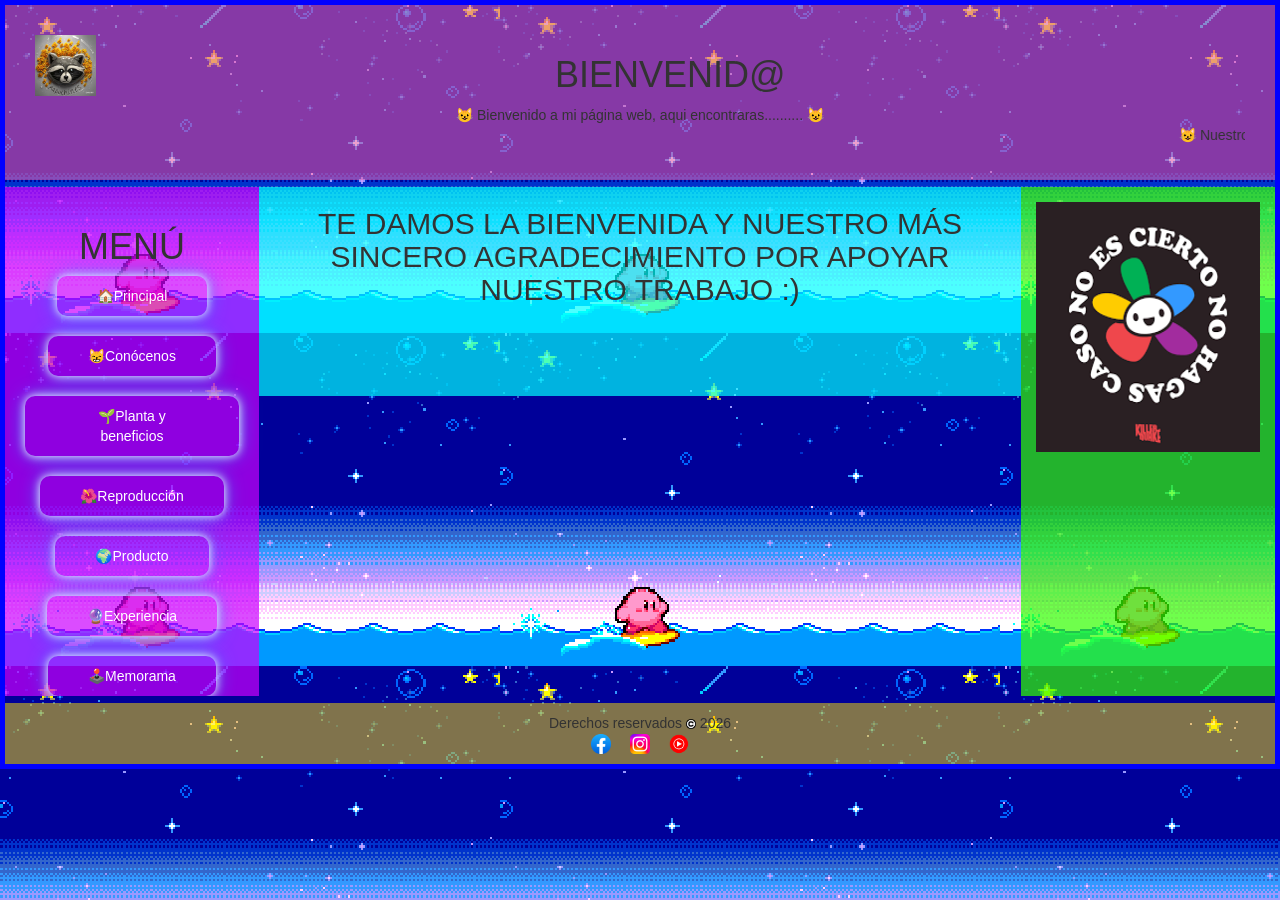
<file: index.html>
<!DOCTYPE html>

<html lang="en"> 
<head>
<meta charset="UTF-8">
<title>MAPUCHINES</title> 
<link rel="stylesheet" href="estilos.css" type="text/css"/> 


  <link rel="stylesheet" href="https://maxcdn.bootstrapcdn.com/bootstrap/3.4.1/css/bootstrap.min.css">
  <script src="https://ajax.googleapis.com/ajax/libs/jquery/3.7.1/jquery.min.js"></script>
  <script src="https://maxcdn.bootstrapcdn.com/bootstrap/3.4.1/js/bootstrap.min.js"></script>
  <link href="https://fonts.googleapis.com/css2?family=Poppins:wght@600&display=swap" rel="stylesheet">
</head> 

	<body>
			<div id ="contenedor"> 
			<div id="cabecera">	
			<img src="img/logomapuchines.jpg" id="imglogo">
			<h1>BIENVENID@</h1>
<div class="mensaje">
   😺 Bienvenido a mi página web, aqui encontraras.......... 😺
</div>		

<marquee>  😺 Nuestro proyecto transversal a través de distintas etapas. 😺</marquee>

</div>
<div id="alinear">
			<div id="scrolll">
			  <div class="izquierdo">
			  <br>
			  <h1>MENÚ</h1> <!--https://emojiterra.com/es/mapas-es/   ENLACE PARA EMOJIS-->
			  			  <a href="index.html"> 🏠Principal</a>
						<br><br>
						  <a href="conocenos.html"> 😸Conócenos</a>
						<br><br>
						  <a href="beneficios.html"> 🌱Planta y beneficios</a>
						  <br><br>
			  			  <a href="reproduccion.html"> 🌺Reproducción</a>
						<br><br>
						  <a href="producto.html"> 🌍Producto</a>
						<br><br>
						  <a href="experiencias.html"> 🔮Experiencia</a>
						  <br><br>
						  <a href="memoramaJuego.html"> 🕹️Memorama</a>
				  </div>
				  

  <div class="cuerpo">
 


<h2>TE DAMOS LA BIENVENIDA Y NUESTRO MÁS SINCERO AGRADECIMIENTO POR APOYAR NUESTRO TRABAJO :)</h2>


  


<BR><BR><BR><BR>




  </div>


  <div class="derecho">
  
	   <img src="img/drogas.png" alt="IMAGEN 1" class="img" >

  </div>


</div>
</div>


<!--INICIO DE PIE DE PÁGINA-->

<div class="pie">
Derechos reservados <img src="img/Copyright.png" class="copyright"> 2026 
<br>
<a href="https://www.facebook.com/?locale=es_LA"><img src="img/facebook.png" class="redes"></a>&nbsp;&nbsp;&nbsp;&nbsp;
<a href="https://www.instagram.com/"><img src="img/insta.png" class="redes"></a>&nbsp;&nbsp;&nbsp;&nbsp;
<a href="https://www.youtube.com/"><img src="img/youtube.png" class="redes"></a>
</div>
<!--FIN DE PIE DE PÁGINA-->
</div>


</body>
</html>
</file>
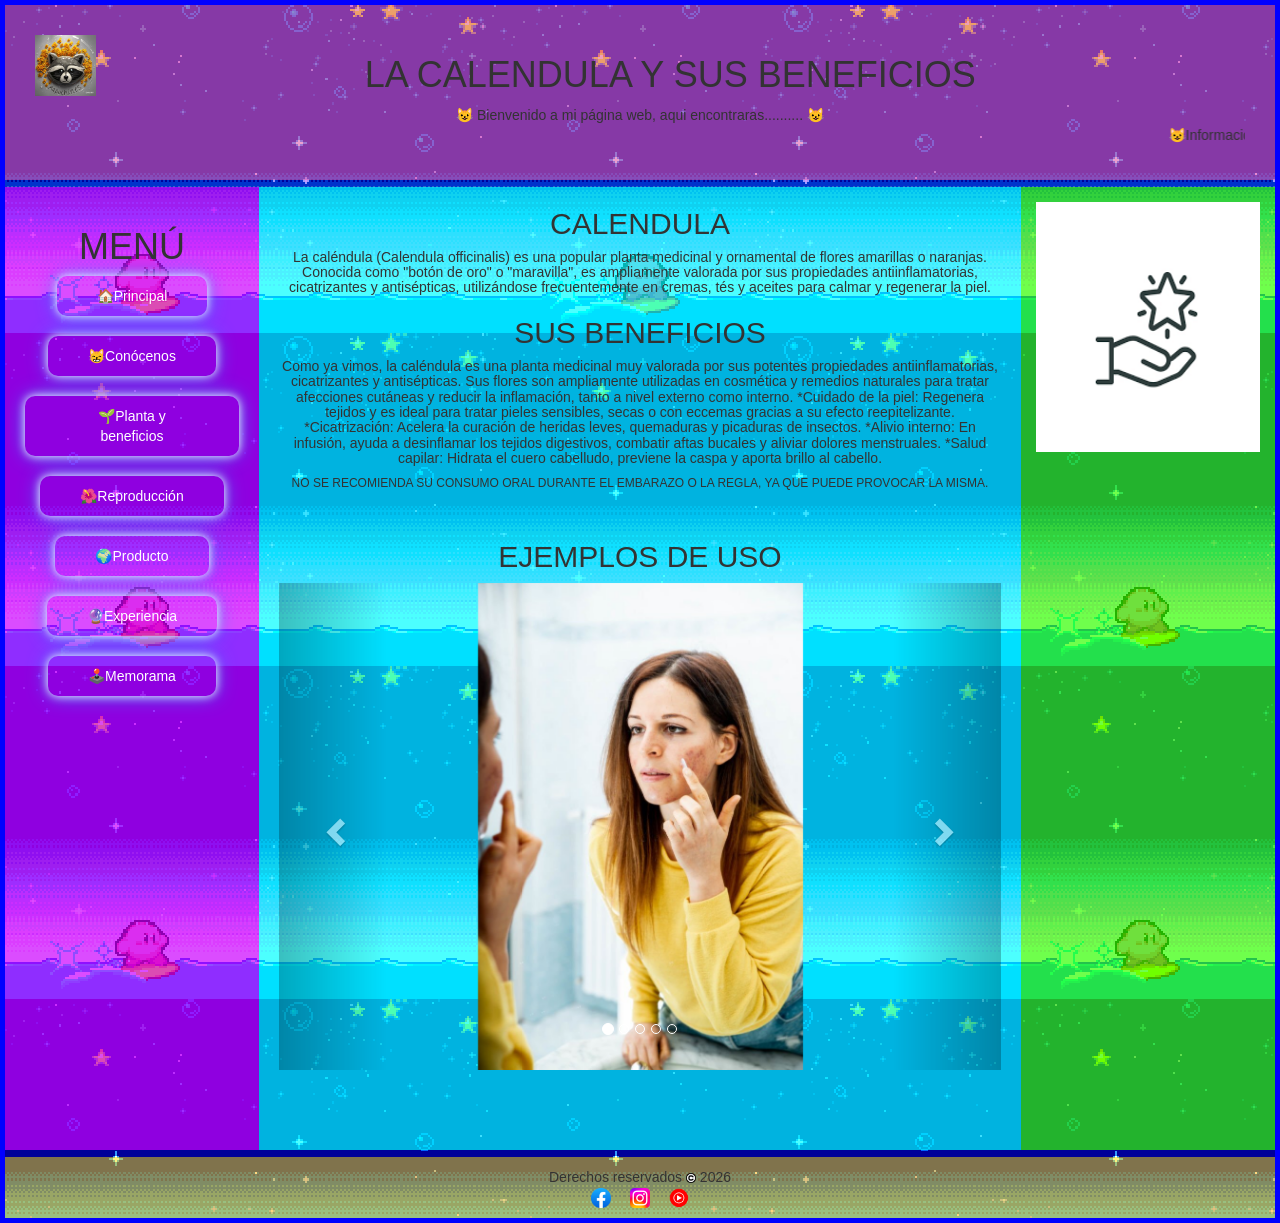
<file: beneficios.html>
<!DOCTYPE html>

<html lang="en"> 
<head>
<meta charset="UTF-8">
<title>LINARES HERNANDEZ DORIAN GIBRAN</title> 
<link rel="stylesheet" href="estilos.css" type="text/css"/> 


  <link rel="stylesheet" href="https://maxcdn.bootstrapcdn.com/bootstrap/3.4.1/css/bootstrap.min.css">
  <script src="https://ajax.googleapis.com/ajax/libs/jquery/3.7.1/jquery.min.js"></script>
  <script src="https://maxcdn.bootstrapcdn.com/bootstrap/3.4.1/js/bootstrap.min.js"></script>
  <link href="https://fonts.googleapis.com/css2?family=Poppins:wght@600&display=swap" rel="stylesheet">
</head> 

	<body>
			<div id ="contenedor"> 
			<div id="cabecera">	
			<img src="img/logomapuchines.jpg" id="imglogo">
			<h1>LA CALENDULA Y SUS BENEFICIOS </h1>
<div class="mensaje">
   😺 Bienvenido a mi página web, aqui encontraras.......... 😺
</div>		

<marquee>  😺Información sobre la caléndula y sus beneficios😺</marquee>

</div>
<div id="alinear">
			<div id="scrolll">
			  <div class="izquierdo">
			  <br>
			  <h1>MENÚ</h1> <!--https://emojiterra.com/es/mapas-es/   ENLACE PARA EMOJIS-->
			  			  <a href="index.html"> 🏠Principal</a>
						<br><br>
						  <a href="conocenos.html"> 😸Conócenos</a>
						<br><br>
						  <a href="beneficios.html"> 🌱Planta y beneficios</a>
						  <br><br>
			  			  <a href="reproduccion.html"> 🌺Reproducción</a>
						<br><br>
						  <a href="producto.html"> 🌍Producto</a>
						<br><br>
						  <a href="experiencias.html"> 🔮Experiencia</a>
						  <br><br>
						  <a href="memoramajuego.html"> 🕹️Memorama</a>
				  </div>
				  

  <div class="cuerpo">
 


<h2>CALENDULA</h2>
<h5>La caléndula (Calendula officinalis) es una popular planta medicinal y ornamental de flores amarillas o naranjas. Conocida como "botón de oro" o "maravilla", es ampliamente valorada por sus propiedades antiinflamatorias, cicatrizantes y antisépticas, utilizándose frecuentemente en cremas, tés y aceites para calmar y regenerar la piel.</h5>
<h2>SUS BENEFICIOS</h2>
<h5>Como ya vimos, la caléndula es una planta medicinal muy valorada por sus potentes propiedades antiinflamatorias, cicatrizantes y antisépticas. Sus flores son ampliamente utilizadas en cosmética y remedios naturales para tratar afecciones cutáneas y reducir la inflamación, tanto a nivel externo como interno. 
*Cuidado de la piel: Regenera tejidos y es ideal para tratar pieles sensibles, secas o con eccemas gracias a su efecto reepitelizante.
*Cicatrización: Acelera la curación de heridas leves, quemaduras y picaduras de insectos.
*Alivio interno: En infusión, ayuda a desinflamar los tejidos digestivos, combatir aftas bucales y aliviar dolores menstruales.
*Salud capilar: Hidrata el cuero cabelludo, previene la caspa y aporta brillo al cabello.</h5>
<h6>NO SE RECOMIENDA SU CONSUMO ORAL DURANTE EL EMBARAZO O LA REGLA, YA QUE PUEDE PROVOCAR LA MISMA.</h6>

  

<!-- INICIO DE CARRUSEL-->
 <br>
   <h2>EJEMPLOS DE USO</h2>
  <div id="myCarousel" class="carousel slide" data-ride="carousel">
    <!-- Indicators -->
    <ol class="carousel-indicators">
      <li data-target="#myCarousel" data-slide-to="0" class="active"></li>
      <li data-target="#myCarousel" data-slide-to="1"></li>
      <li data-target="#myCarousel" data-slide-to="2"></li>
	  <li data-target="#myCarousel" data-slide-to="3"></li>
      <li data-target="#myCarousel" data-slide-to="4"></li>
    </ol>

    <!-- Wrapper for slides -->
    <div class="carousel-inner">
      <div class="item active">
        <img src="img/calendula piel.jpg" alt="IMAGEN 1" class="img" >
      </div>

      <div class="item">
        <img src="img/cicatriz.jpg" alt="IMAGEN 2" class="img">
      </div>
    
      <div class="item">
        <img src="img/te calendula.jpg" alt="IMAGEN 3" class="img" >
      </div>
	  
	    <div class="item">
        <img src="img/cabello.jpg" alt="IMAGEN 4" class="img" >
      </div>
	  
	    <div class="item">
        <img src="img/embarazo.jpg" alt="IMAGEN 5" class="img">
      </div>
    </div>

    <!-- controles izquierdo y derecho -->
    <a class="left carousel-control" href="#myCarousel" data-slide="prev">
      <span class="glyphicon glyphicon-chevron-left"></span>
      <span class="sr-only">Previous</span>
    </a>
    <a class="right carousel-control" href="#myCarousel" data-slide="next">
      <span class="glyphicon glyphicon-chevron-right"></span>
      <span class="sr-only">Next</span>
    </a>
  </div>
<!--FIN DE CARRUSEL-->

<BR><BR><BR><BR>




  </div>


  <div class="derecho">
  
	   <img src="img/beneficio.png" alt="IMAGEN 1" class="img" >

  </div>


</div>
</div>


<!--INICIO DE PIE DE PÁGINA-->

<div class="pie">
Derechos reservados <img src="img/Copyright.png" class="copyright"> 2026 
<br>
<a href="https://www.facebook.com/?locale=es_LA"><img src="img/facebook.png" class="redes"></a>&nbsp;&nbsp;&nbsp;&nbsp;
<a href="https://www.instagram.com/"><img src="img/insta.png" class="redes"></a>&nbsp;&nbsp;&nbsp;&nbsp;
<a href="https://www.youtube.com/"><img src="img/youtube.png" class="redes"></a>
</div>
<!--FIN DE PIE DE PÁGINA-->
</div>


</body>
</html>
</file>
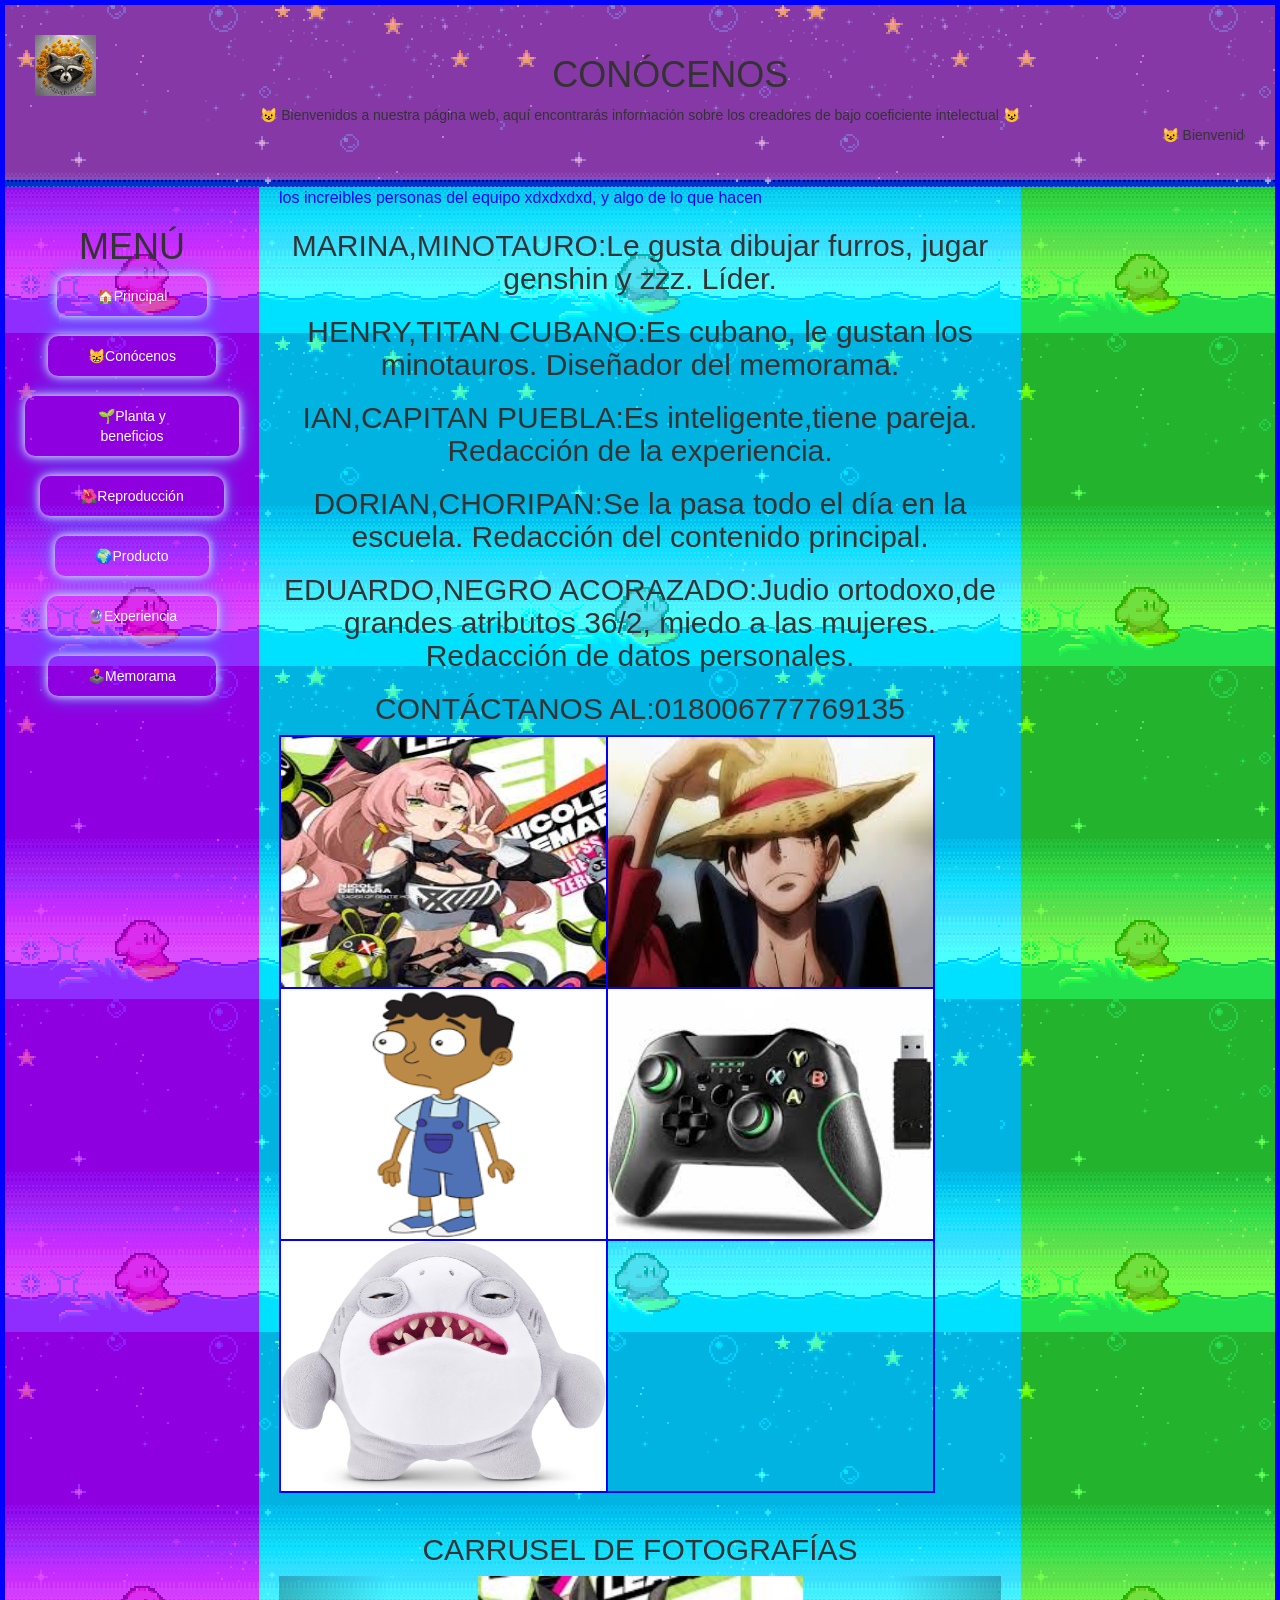
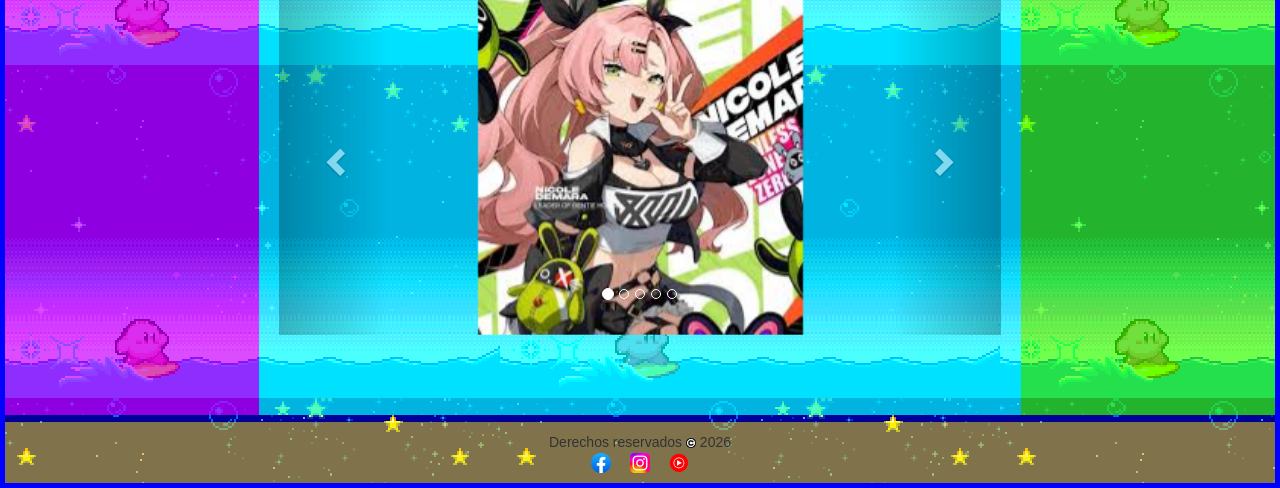
<file: conocenos.html>
<!DOCTYPE html>

<html lang="en"> 
<head>
<meta charset="UTF-8">
<title>JESUS EDUARDO PEREZ RAMIREZ</title> 
<link rel="stylesheet" href="estilos.css" type="text/css"/> 


  <link rel="stylesheet" href="https://maxcdn.bootstrapcdn.com/bootstrap/3.4.1/css/bootstrap.min.css">
  <script src="https://ajax.googleapis.com/ajax/libs/jquery/3.7.1/jquery.min.js"></script>
  <script src="https://maxcdn.bootstrapcdn.com/bootstrap/3.4.1/js/bootstrap.min.js"></script>
  <link href="https://fonts.googleapis.com/css2?family=Poppins:wght@600&display=swap" rel="stylesheet">
</head> 

	<body>
			<div id ="contenedor"> 
			<div id="cabecera">	
			<img src="img/logomapuchines.jpg" id="imglogo">
			<h1>CONÓCENOS </h1>
<div class="mensaje">
   😺 Bienvenidos a nuestra página web, aquí encontrarás información sobre los creadores de bajo coeficiente intelectual  😺
</div>		

<marquee>  😺 Bienvenido a mi página web, aquí encontrarás información sobre los creadores de bajo coeficiente intelectual  😺</marquee>

</div>
<div id="alinear">
			<div id="scrolll">
			  <div class="izquierdo">
			  <br>
			  <h1>MENÚ</h1> <!--https://emojiterra.com/es/mapas-es/   ENLACE PARA EMOJIS-->
			  			  <a href="index.html"> 🏠Principal</a>
						<br><br>
						  <a href="conocenos.html"> 😸Conócenos</a>
						<br><br>
						  <a href="beneficios.html"> 🌱Planta y beneficios</a>
						  <br><br>
			  			  <a href="reproduccion.html"> 🌺Reproducción</a>
						<br><br>
						  <a href="producto.html"> 🌍Producto</a>
						<br><br>
						  <a href="experiencias.html"> 🔮Experiencia</a>
						  <br><br>
						  <a href="memoramajuego.html"> 🕹️Memorama</a>
				  </div>
				  

  <div class="cuerpo">
 
<p>
los increibles personas del equipo xdxdxdxd, y algo de lo que hacen

 </p> 

<h2>MARINA,MINOTAURO:Le gusta dibujar furros, jugar genshin y zzz. Líder.</h2>
<h2>HENRY,TITAN CUBANO:Es cubano, le gustan los minotauros. Diseñador del memorama.</h2>
<h2>IAN,CAPITAN PUEBLA:Es inteligente,tiene pareja. Redacción de la experiencia.</h2>
<h2>DORIAN,CHORIPAN:Se la pasa todo el día en la escuela. Redacción del contenido principal.</h2>
<h2>EDUARDO,NEGRO ACORAZADO:Judio ortodoxo,de grandes atributos 36/2, miedo a las mujeres. Redacción de datos personales.</h2>
<h2>CONTÁCTANOS AL:018006777769135</h2>
  <table>
  <tr>
    <td><img src="img/marina.jpg" class="img"></img></td>
    <td><img src="img/henry.jpg" class="img"></img></td>
  
  </tr>
  <tr>
    <td><img src="img/ian.png" class="img"></img></td>
    <td><img src="img/dorian.jpg" class="img"></img></td>
  
  </tr>
  <tr>
    <td><img src="img/eduardo.jpg" class="img"></img></td>
   
    
  </tr>
 
</table>

<!-- INICIO DE CARRUSEL-->
 <br>
   <h2>CARRUSEL DE FOTOGRAFÍAS</h2>
  <div id="myCarousel" class="carousel slide" data-ride="carousel">
    <!-- Indicators -->
    <ol class="carousel-indicators">
      <li data-target="#myCarousel" data-slide-to="0" class="active"></li>
      <li data-target="#myCarousel" data-slide-to="1"></li>
      <li data-target="#myCarousel" data-slide-to="2"></li>
	  <li data-target="#myCarousel" data-slide-to="3"></li>
      <li data-target="#myCarousel" data-slide-to="4"></li>
    </ol>

    <!-- Wrapper for slides -->
    <div class="carousel-inner">
      <div class="item active">
        <img src="img/marina.jpg" alt="IMAGEN 1" class="img" >
      </div>

      <div class="item">
        <img src="img/henry.jpg" alt="IMAGEN 2" class="img">
      </div>
    
      <div class="item">
        <img src="img/ian.png" alt="IMAGEN 3" class="img" >
      </div>
	  
	    <div class="item">
        <img src="img/eduardo.jpg" alt="IMAGEN 4" class="img" >
      </div>
	  
	    
    </div>

    <!-- controles izquierdo y derecho -->
    <a class="left carousel-control" href="#myCarousel" data-slide="prev">
      <span class="glyphicon glyphicon-chevron-left"></span>
      <span class="sr-only">Previous</span>
    </a>
    <a class="right carousel-control" href="#myCarousel" data-slide="next">
      <span class="glyphicon glyphicon-chevron-right"></span>
      <span class="sr-only">Next</span>
    </a>
  </div>
<!--FIN DE CARRUSEL-->

<BR><BR><BR><BR>





  </div>


  <div class="derecho">
  

  </div>


</div>
</div>


<!--INICIO DE PIE DE PÁGINA-->

<div class="pie">
Derechos reservados <img src="img/Copyright.png" class="copyright"> 2026 
<br>
<a href="https://www.facebook.com/calendulastravestiz2030"><img src="img/facebook.png" class="redes"></a>&nbsp;&nbsp;&nbsp;&nbsp;
<a href="https://www.instagram.com/calendulastravestiz2030"><img src="img/insta.png" class="redes"></a>&nbsp;&nbsp;&nbsp;&nbsp;
<a href="https://www.youtube.com/calendulastravestiz2030"><img src="img/youtube.png" class="redes"></a>
</div>
<!--FIN DE PIE DE PÁGINA-->
</div>


</body>
</html>
</file>
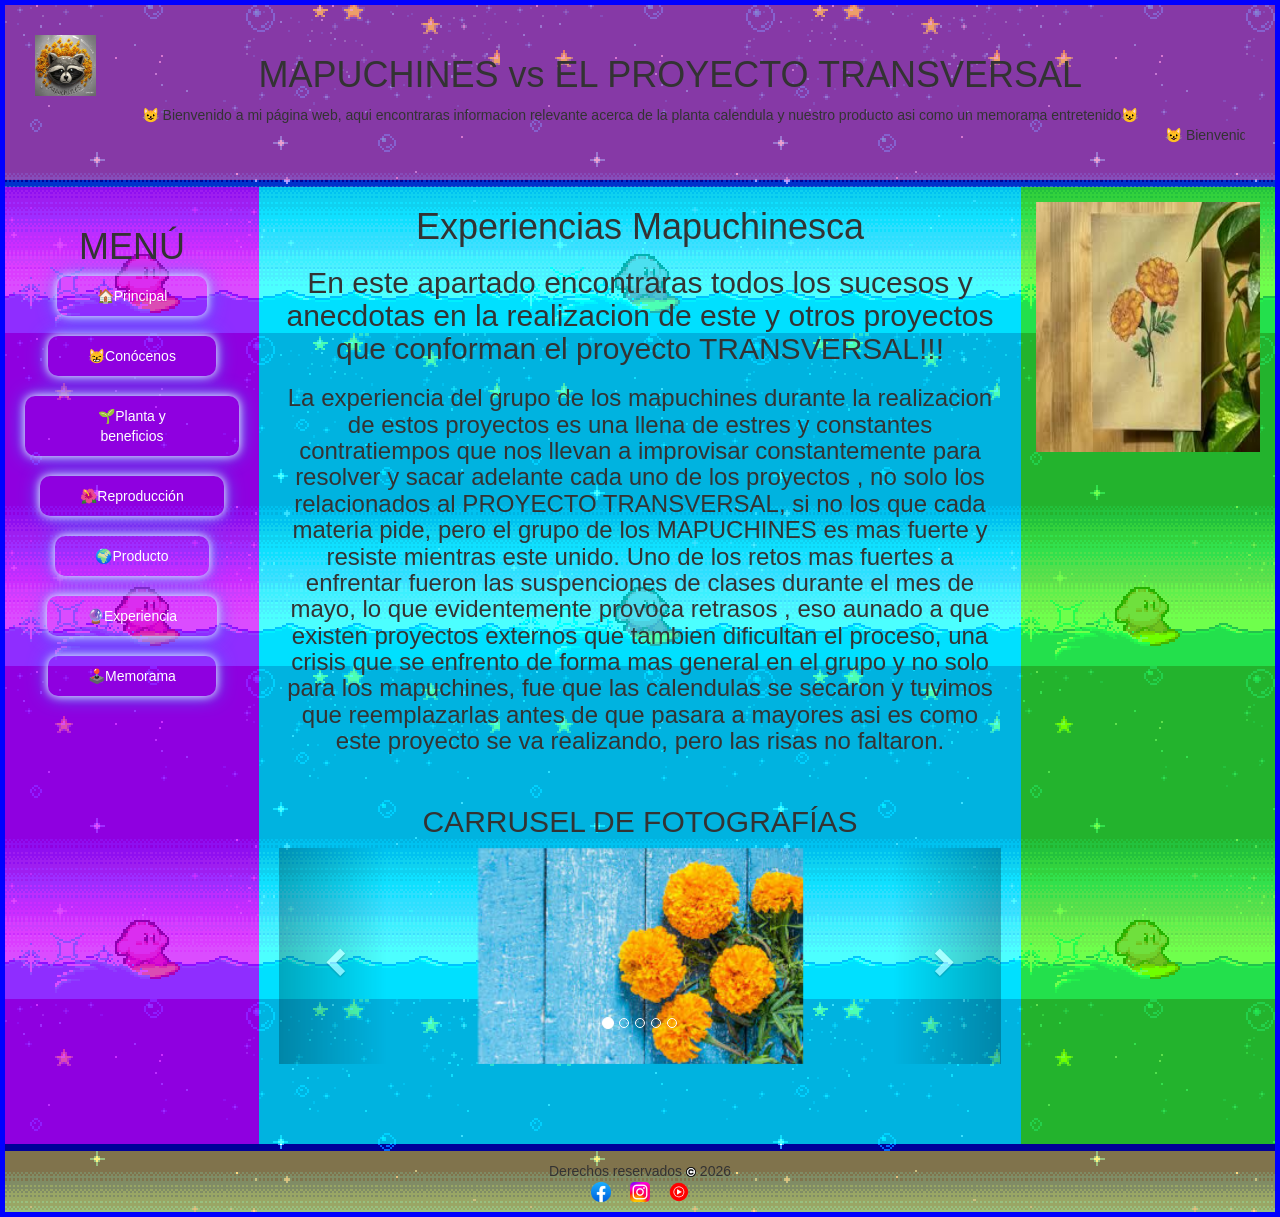
<file: experiencias.html>
<!DOCTYPE html>

<html lang="en"> 
<head>
<meta charset="UTF-8">
<title>ARELLANO CARMONA IAN RODRIGO</title> 
<link rel="stylesheet" href="estilos.css" type="text/css"/> 


  <link rel="stylesheet" href="https://maxcdn.bootstrapcdn.com/bootstrap/3.4.1/css/bootstrap.min.css">
  <script src="https://ajax.googleapis.com/ajax/libs/jquery/3.7.1/jquery.min.js"></script>
  <script src="https://maxcdn.bootstrapcdn.com/bootstrap/3.4.1/js/bootstrap.min.js"></script>
  <link href="https://fonts.googleapis.com/css2?family=Poppins:wght@600&display=swap" rel="stylesheet">
</head> 

	<body>
			<div id ="contenedor"> 
			<div id="cabecera">	
			<img src="img/logomapuchines.jpg" id="imglogo">
			<h1>MAPUCHINES vs EL PROYECTO TRANSVERSAL</h1>
<div class="mensaje">
   😺 Bienvenido a mi página web, aqui encontraras informacion relevante acerca de la planta calendula y nuestro producto asi como un memorama entretenido😺
</div>		

<marquee>  😺 Bienvenido a mi página web, aqui encontraras.......... 😺</marquee>

</div>
<div id="alinear">
			<div id="scrolll">
			  <div class="izquierdo">
			  <br>
			  <h1>MENÚ</h1> <!--https://emojiterra.com/es/mapas-es/   ENLACE PARA EMOJIS-->
			  			  <a href="index.html"> 🏠Principal</a>
						<br><br>
						  <a href="conocenos.html"> 😸Conócenos</a>
						<br><br>
						  <a href="beneficios.html"> 🌱Planta y beneficios</a>
						  <br><br>
			  			  <a href="reproduccion.html"> 🌺Reproducción</a>
						<br><br>
						  <a href="producto.html"> 🌍Producto</a>
						<br><br>
						  <a href="experiencias.html"> 🔮Experiencia</a>
						  <br><br>
						  <a href="memoramajuego.html"> 🕹️Memorama</a>
				  </div>
				  

  <div class="cuerpo">
  
<h1>Experiencias Mapuchinesca</h1>


<h2>En este apartado encontraras todos los sucesos y anecdotas 
en la realizacion de este y otros proyectos que conforman el proyecto TRANSVERSAL!!! </h2>

<h3>La experiencia del grupo de los mapuchines durante la realizacion de estos proyectos es una llena de estres
 y constantes contratiempos que nos llevan a improvisar constantemente para resolver y sacar adelante cada uno de los proyectos
 , no solo los relacionados al PROYECTO TRANSVERSAL, si no los que cada materia pide, pero el grupo de los MAPUCHINES
 es mas fuerte y resiste mientras este unido.
 Uno de los retos mas fuertes a enfrentar fueron las suspenciones de clases durante el mes de mayo, lo que evidentemente provoca retrasos 
 , eso aunado a que existen proyectos externos que tambien dificultan el proceso, una crisis que se enfrento de forma mas general en el grupo
 y no solo para los mapuchines, fue que las calendulas se secaron y tuvimos que reemplazarlas antes de que pasara a mayores
 asi es como este proyecto se va realizando, pero las risas no faltaron.
 </h3>
 

<!-- INICIO DE CARRUSEL-->
 <br>
   <h2>CARRUSEL DE FOTOGRAFÍAS</h2>
  <div id="myCarousel" class="carousel slide" data-ride="carousel">
    <!-- Indicators -->
    <ol class="carousel-indicators">
      <li data-target="#myCarousel" data-slide-to="0" class="active"></li>
      <li data-target="#myCarousel" data-slide-to="1"></li>
      <li data-target="#myCarousel" data-slide-to="2"></li>
	  <li data-target="#myCarousel" data-slide-to="3"></li>
      <li data-target="#myCarousel" data-slide-to="4"></li>
    </ol>

    <!-- Wrapper for slides -->
    <div class="carousel-inner">
      <div class="item active">
        <img src="img/c.jpg" alt="IMAGEN 1" class="img" >
      </div>

      <div class="item">
        <img src="img/m.jpg" alt="IMAGEN 2" class="img">
      </div>
    
      <div class="item">
        <img src="img/ma.jpg" alt="IMAGEN 3" class="img" >
      </div>
	  
	    <div class="item">
        <img src="img/ca.jpg" alt="IMAGEN 4" class="img" >
      </div>
	  
	    <div class="item">
        <img src="img/cal.jpg" alt="IMAGEN 5" class="img">
      </div>
    </div>

    <!-- controles izquierdo y derecho -->
    <a class="left carousel-control" href="#myCarousel" data-slide="prev">
      <span class="glyphicon glyphicon-chevron-left"></span>
      <span class="sr-only">Previous</span>
    </a>
    <a class="right carousel-control" href="#myCarousel" data-slide="next">
      <span class="glyphicon glyphicon-chevron-right"></span>
      <span class="sr-only">Next</span>
    </a>
  </div>
<!--FIN DE CARRUSEL-->

<BR><BR><BR><BR>




  </div>


  <div class="derecho">
  
	   <img src="img/cale.jpg" alt="IMAGEN 1" class="img" >

  </div>


</div>
</div>


<!--INICIO DE PIE DE PÁGINA-->

<div class="pie">
Derechos reservados <img src="img/Copyright.png" class="copyright"> 2026 
<br>
<a href="https://www.facebook.com/?locale=es_LA"><img src="img/facebook.png" class="redes"></a>&nbsp;&nbsp;&nbsp;&nbsp;
<a href="https://www.instagram.com/"><img src="img/insta.png" class="redes"></a>&nbsp;&nbsp;&nbsp;&nbsp;
<a href="https://www.youtube.com/"><img src="img/youtube.png" class="redes"></a>
</div>
<!--FIN DE PIE DE PÁGINA-->
</div>


</body>
</html>
</file>
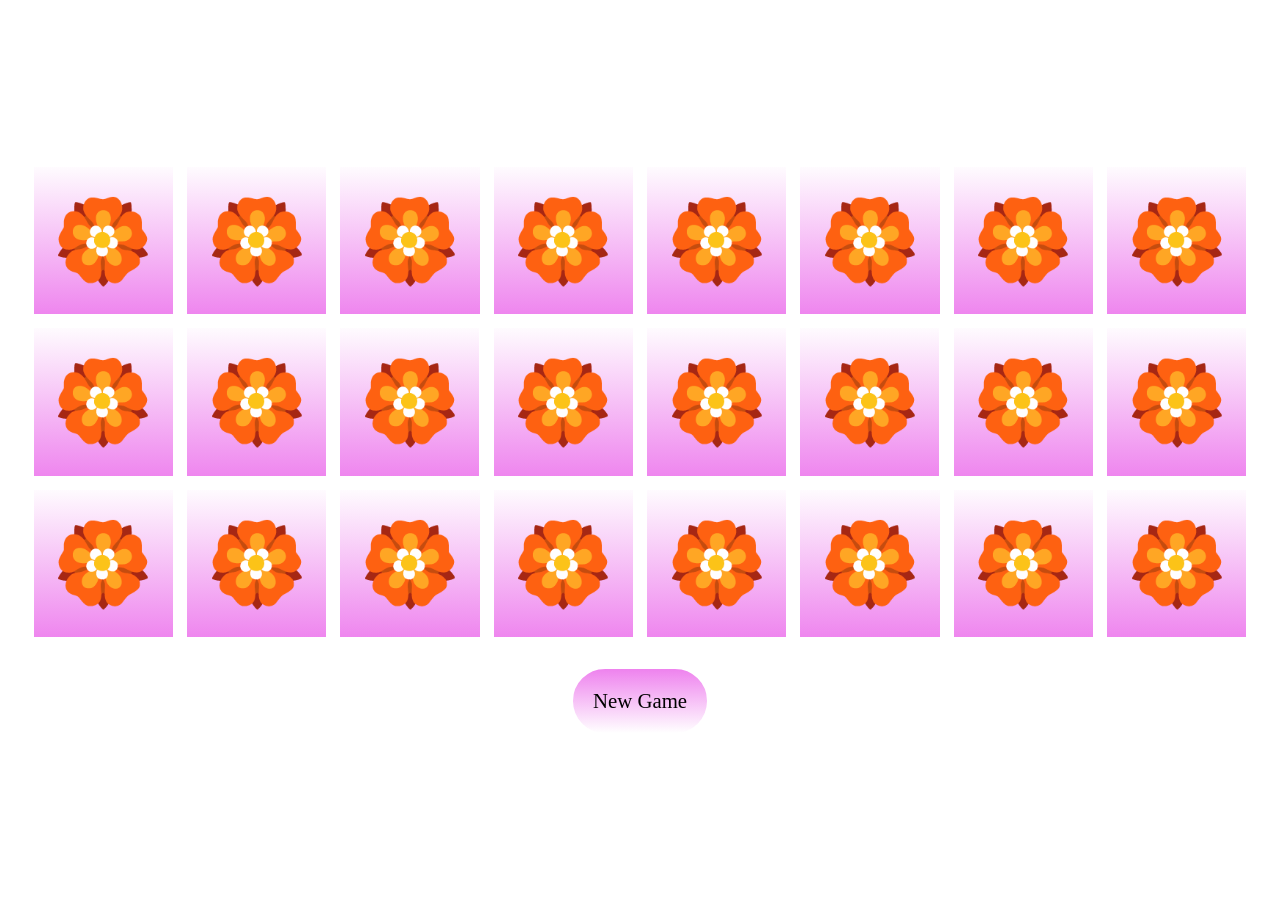
<file: memoramaJuego.html>
<!DOCTYPE html>
<html>

<head>
    <meta charset="UTF-8">
    <title>FERNANDEZ OLIVER HENRY</title>

    <link rel="stylesheet" href="https://cdnjs.cloudflare.com/ajax/libs/font-awesome/5.15.3/css/all.min.css">
</head>

<body>

    <!-- CSS -->
    <!-- efectos visuales -->
    <style>
        :root {
            --w: calc(70vw / 6);
            --h: calc(70vh / 4);
        }

        * {
            transition: all 0.5s;
        }

        body {
            padding: 0;
            margin: 0;
            -webkit-perspective: 1000;
			background-image: url("https://media.tenor.com/nKHedSUntMwAAAAC/kirby.gif");
		    min-height: 100vh;
            display: flex;
            flex-direction: column;
            justify-content: center;
            align-items: center;
            text-align: center;
            font-family: calibri;
        }

        div {
            display: inline-block;
        }

        .area-tarjeta,
        .tarjeta,
        .cara {
            cursor: pointer;
            width: var(--w);
            min-width: 100px;
            height: var(--h);
        }

        .tarjeta {
            position: relative;
            transform-style: preserve-3d;
            animation: iniciar 5s;
        }

        .cara {
            position: absolute;
            backface-visibility: hidden;
            box-shadow: inset 0 0 0 5px white;
            font-size: 500%;
            display: flex;
            justify-content: center;
            align-items: center;
        }

        .trasera {
           background-color:hsla(0.9turn,100%,40%,0.4);
            transform: rotateY(180deg);
        }

        .superior {
            background: linear-gradient(white, violet);
        }

        .nuevo-juego {
            cursor: pointer;
            background: linear-gradient(violet, white);
            padding: 20px;
            border-radius: 50px;
            border: white 5px solid;
            font-size: 130%;
        }

        @keyframes iniciar {

            20%,
            90% {
                transform: rotateY(180deg);
            }

            0%,
            100% {
                transform: rotateY(0deg);
            }
        }
    </style>

    <!-- HTML -->
    <!-- estructura visual -->

    <div id="tablero">
    </div>

    <br>

    <div class="nuevo-juego" onclick="generarTablero()">
        New Game
    </div>

    <!-- JS -->
    <!-- parte lógica -->
    <script>

        let iconos = []
        let selecciones = []

        generarTablero()

        function cargarIconos() {
            iconos = [
           <!--AQUI INSERTA TUS DOCE IMAGENES-->
				'<img src="img/Imagen caléndula 2.jpg" width="80%">',
                '<img src="img/Imagen caléndula 1.jpg" width="80%">',
			    '<img src="img/Imagen caléndula 3.jpg" width="80%">',
			    '<img src="img/Imagen caléndula 4.jpg" width="80%">',
				'<img src="img/Imagen caléndula 5.jpg" width="80%">',
				'<img src="img/Imagen caléndula 6.jpg" width="80%">',
     	        '<img src="img/Imagen caléndula 7.webp" width="80%">',
                '<img src="img/Imagen caléndula 8.webp" width="80%">',
                '<img src="img/Imagen caléndula 9.jpg" width="80%">',
                '<img src="img/Imagen caléndula 10.jpg" width="80%">',
                '<img src="img/Imagen caléndula 11.webp" width="80%">',
                '<img src="img/Imagen caléndula 12.webp" width="80%">',
            ]
        }

        function generarTablero() {
            cargarIconos()
            let len = iconos.length
            selecciones = []
            let tablero = document.getElementById("tablero")
            let tarjetas = []
            
            for (let i = 0; i < len*2; i++) {
                tarjetas.push(`
                <div class="area-tarjeta" onclick="seleccionarTarjeta(${i})">
                    <div class="tarjeta" id="tarjeta${i}">
                        <div class="cara trasera" id="trasera${i}">
                            ${iconos[0]}
                        </div>
                        <div class="cara superior">
						🏵️
						<!--https://emojiterra.com/es/mapas-es/   ENLACE PARA EMOJIS-->
                           <!-- <i class="far fa-question-circle"></i>-->
							<!-- <i class="fas fa-image"></i>      -->
							<!--	<i class="far fa-heart"></i -->
                        </div>
                    </div>
                </div>        
                `)
                if (i % 2 == 1) {
                    iconos.splice(0, 1)
                }
            }
            tarjetas.sort(() => Math.random() - 0.5)
            tablero.innerHTML = tarjetas.join(" ")
        }

        function seleccionarTarjeta(i) {
            let tarjeta = document.getElementById("tarjeta" + i)
            if (tarjeta.style.transform != "rotateY(180deg)") {
                tarjeta.style.transform = "rotateY(180deg)"
                selecciones.push(i)
            }
            if (selecciones.length == 2) {
                deseleccionar(selecciones)
                selecciones = []
            }
        }

        function deseleccionar(selecciones) {
            setTimeout(() => {
                let trasera1 = document.getElementById("trasera" + selecciones[0])
                let trasera2 = document.getElementById("trasera" + selecciones[1])
                if (trasera1.innerHTML != trasera2.innerHTML) {
                    let tarjeta1 = document.getElementById("tarjeta" + selecciones[0])
                    let tarjeta2 = document.getElementById("tarjeta" + selecciones[1])
                    tarjeta1.style.transform = "rotateY(0deg)"
                    tarjeta2.style.transform = "rotateY(0deg)"
                }else{
                    trasera1.style.background = "plum"
                    trasera2.style.background = "plum"
                }
            }, 1000);
        }

    </script>

</body>

</html>
</file>
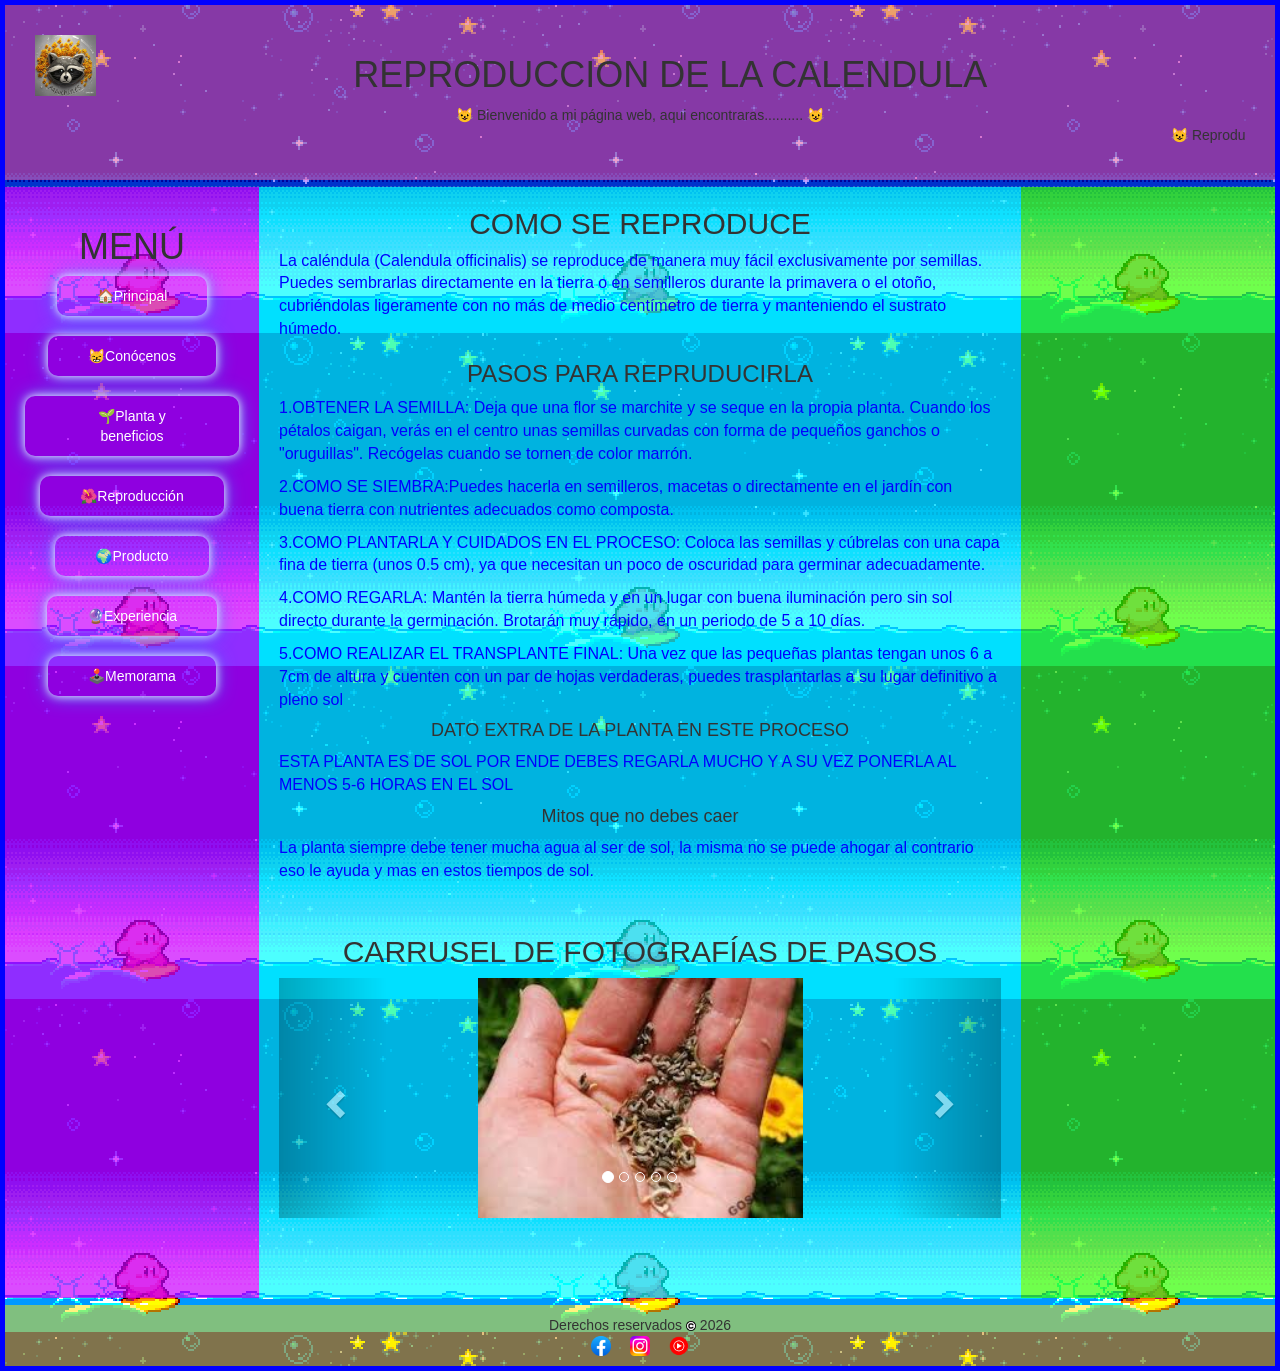
<file: reproduccion.html>
<!DOCTYPE html>

<html lang="en"> 
<head>
<meta charset="UTF-8">
<title>LINARES HERNANDEZ DORIAN GIBRAN</title> 
<link rel="stylesheet" href="estilos.css" type="text/css"/> 


  <link rel="stylesheet" href="https://maxcdn.bootstrapcdn.com/bootstrap/3.4.1/css/bootstrap.min.css">
  <script src="https://ajax.googleapis.com/ajax/libs/jquery/3.7.1/jquery.min.js"></script>
  <script src="https://maxcdn.bootstrapcdn.com/bootstrap/3.4.1/js/bootstrap.min.js"></script>
  <link href="https://fonts.googleapis.com/css2?family=Poppins:wght@600&display=swap" rel="stylesheet">
</head> 

	<body>
			<div id ="contenedor"> 
			<div id="cabecera">	
			<img src="img/logomapuchines.jpg" id="imglogo">
			<h1>REPRODUCCION DE LA CALENDULA </h1>
<div class="mensaje">
   😺 Bienvenido a mi página web, aqui encontraras.......... 😺
</div>		

<marquee>  😺 Reproduccion y conservacion de las calendulas 😺</marquee>

</div>
<div id="alinear">
			<div id="scrolll">
			  <div class="izquierdo">
			  <br>
			  <h1>MENÚ</h1> <!--https://emojiterra.com/es/mapas-es/   ENLACE PARA EMOJIS-->
			  			  <a href="index.html"> 🏠Principal</a>
						<br><br>
						  <a href="conocenos.html"> 😸Conócenos</a>
						<br><br>
						  <a href="beneficios.html"> 🌱Planta y beneficios</a>
						  <br><br>
			  			  <a href="reproduccion.html"> 🌺Reproducción</a>
						<br><br>
						  <a href="producto.html"> 🌍Producto</a>
						<br><br>
						  <a href="experiencias.html"> 🔮Experiencia</a>
						  <br><br>
						  <a href="memoramajuego.html"> 🕹️Memorama</a>
				  </div>
				  

  <div class="cuerpo">
 <h2>COMO SE REPRODUCE</h2>
<p>La caléndula (Calendula officinalis) se reproduce de manera muy fácil exclusivamente por semillas. Puedes sembrarlas directamente en la tierra o en semilleros durante la primavera o el otoño, cubriéndolas ligeramente con no más de medio centímetro de tierra y manteniendo el sustrato húmedo.</p> 

<h3>PASOS PARA REPRUDUCIRLA</h3>
<P>1.OBTENER LA SEMILLA: Deja que una flor se marchite y se seque en la propia planta. Cuando los pétalos caigan, verás en el centro unas semillas curvadas con forma de pequeños ganchos o "oruguillas". Recógelas cuando se tornen de color marrón.<P>
<P>2.COMO SE SIEMBRA:Puedes hacerla en semilleros, macetas o directamente en el jardín con buena tierra con nutrientes adecuados como composta.<p>
<p>3.COMO PLANTARLA Y CUIDADOS EN EL PROCESO: Coloca las semillas y cúbrelas con una capa fina de tierra (unos 0.5 cm), ya que necesitan un poco de oscuridad para germinar adecuadamente.<p>
<P>4.COMO REGARLA: Mantén la tierra húmeda y en un lugar con buena iluminación pero sin sol directo durante la germinación. Brotarán muy rápido, en un periodo de 5 a 10 días.<P>
<P>5.COMO REALIZAR EL TRANSPLANTE FINAL: Una vez que las pequeñas plantas tengan unos 6 a 7cm de altura y cuenten con un par de hojas verdaderas, puedes trasplantarlas a su lugar definitivo a pleno sol<P>
<h4>DATO EXTRA DE LA PLANTA EN ESTE PROCESO</h4>
<P>ESTA PLANTA ES DE SOL POR ENDE DEBES REGARLA MUCHO Y A SU VEZ PONERLA AL MENOS 5-6 HORAS EN EL SOL<P>

<h4>Mitos que no debes caer</h4>
<p>La planta siempre debe tener mucha agua al ser de sol, la misma no se puede ahogar al contrario eso le ayuda y mas en estos tiempos de sol.<p>

  

<!-- INICIO DE CARRUSEL-->
 <br>
   <h2>CARRUSEL DE FOTOGRAFÍAS DE PASOS</h2>
  <div id="myCarousel" class="carousel slide" data-ride="carousel">
    <!-- Indicators -->
    <ol class="carousel-indicators">
      <li data-target="#myCarousel" data-slide-to="0" class="active"></li>
      <li data-target="#myCarousel" data-slide-to="1"></li>
      <li data-target="#myCarousel" data-slide-to="2"></li>
	  <li data-target="#myCarousel" data-slide-to="3"></li>
      <li data-target="#myCarousel" data-slide-to="4"></li>
    </ol>

    <!-- Wrapper for slides -->
    <div class="carousel-inner">
      <div class="item active">
        <img src="img/images.jpg" alt="IMAGEN 1" class="img" >
      </div>

      <div class="item">
        <img src="img/calendula2.png" alt="IMAGEN 2" class="img">
      </div>
    
      <div class="item">
        <img src="img/calendula1.png" alt="IMAGEN 3" class="img" >
      </div>
	  
	    <div class="item">
        <img src="img/IMG_1370.jpg" alt="IMAGEN 4" class="img" >
      </div>
	  
	    <div class="item">
        <img src="img/calendula.jpg" alt="IMAGEN 5" class="img">
      </div>
    </div>

    <!-- controles izquierdo y derecho -->
    <a class="left carousel-control" href="#myCarousel" data-slide="prev">
      <span class="glyphicon glyphicon-chevron-left"></span>
      <span class="sr-only">Previous</span>
    </a>
    <a class="right carousel-control" href="#myCarousel" data-slide="next">
      <span class="glyphicon glyphicon-chevron-right"></span>
      <span class="sr-only">Next</span>
    </a>
  </div>
<!--FIN DE CARRUSEL-->

<BR><BR><BR><BR>


  </div>


  <div class="derecho">
  

  </div>


</div>
</div>


<!--INICIO DE PIE DE PÁGINA-->

<div class="pie">
Derechos reservados <img src="img/Copyright.png" class="copyright"> 2026 
<br>
<a href="https://www.facebook.com/?locale=es_LA"><img src="img/facebook.png" class="redes"></a>&nbsp;&nbsp;&nbsp;&nbsp;
<a href="https://www.instagram.com/"><img src="img/insta.png" class="redes"></a>&nbsp;&nbsp;&nbsp;&nbsp;
<a href="https://www.youtube.com/"><img src="img/youtube.png" class="redes"></a>
</div>
<!--FIN DE PIE DE PÁGINA-->
</div>


</body>
</html>
</file>
<file: estilos.css>
* {
  box-sizing: border-box; /*La box-sizingpropiedad CSS nos permite incluir el relleno y el borde en el ancho y alto total de un elemento*/
}

#contenedor{
        border:5px solid blue;   /* Borde que indica los limites del todo el contenedor*/
}

body{
	      background-image: url("img/fondo.gif"); /* Imagen de fondo para el cuerpo del documento html*/
         /*background-size: cover;*/
		 /*background-position: center;*/
		 /* background-repeat: no-repeat;*/
}

#cabecera {  /*estilos a la cabecera del documento utilizando el id definido en el div correspondiente a esta sección*/
        background-color:hsl(322.969, 67.368%, 62.745%,.6) ; /* color de fondo de la cabecera, de colores con transparencias que pueden variar según 
		se requiera, Los valores de color HSLA son una extensión de los valores de color HSL con un canal alfa, que especifica la opacidad del color.
		MATIZ SATURACIÓN Y LUMINOSIDAD */
		padding:30px;
	    text-align:center;	
	}
	
	
.izquierdo {
	
   float:left; /* Propiedad flotante css, especifica cómo debe flotar un elemento*/
    width:20%; /*Ancho sección menu*/
    text-align:center; /*Alineación del text*/
    padding:0 20px; /* Relleno */
	background-color:hsla(0.8turn,100%,50%,.7); /*color morado con opacidad hsla*/
	height:100%; /*Altura */
	margin-top:7px; /*propiedad que establece el margen superior de un elemento especificando una longitud o un porcentaje*/
	 	 
}

	 
   .cuerpo { /* estilos al contenido central de la página*/
	 height:auto; /* altura */
	 margin-top:7px; /*Margen superior*/
	 float:left; /* permite al elemento main flotar en una posicion*/
	 width:60%; /* anchura del elemento */
	 padding:0 20px; /* relleno */
	 background-color:hsla(0.5turn,100%,50%,.7); /* Color con trasnparencias/opacidad*/
}

	.derecho {
	  background-color:hsla(0.3turn,100%,50%,.7); /* Color con trasnparencias/opacidad*/
	  float:left; /* permite al elemento flotar en una posicion*/
	  width:20%; /* anchura del elemento */
	  height: 100%;/* altura */
	  padding:15px; /* relleno */
	  margin-top:7px; /*Margen superior*/
	  text-align:center; /*Alineacion de texto al centro*/
}


	.pie{ /* pie de página */
    background-color:hsla(0.15turn,100%,50%,0.5); 
	text-align:center;
	padding:10px;
	margin-top:7px;
	}

	@media only screen and (max-width:620px) { /*consulta de medios especificando aplicar condiciones a la pantalla , en este caso 
	un ancho máximo de 620px para adaptarse y no se distorsionen los elementos que hay en ella*/
	  .derecho, .cuerpo, .izquierdo,iframe{   /* se consideran los divs que hacen la función para maquetar nuestra página, utilizando las clases .menu, .main, .right 
	  que seran ordenados y adaptados a la pantalla */
		width:100%;
	  }
	}

#alinear{
display: flex;
}

#scrolll {
	overflow:auto;   /*´propiedad css especifica: si recortar contenido, dibujar barras de desplazamiento o mostrar el 
	contenido excedente en un elemento a nivel de bloque.Depende del agente de usuario. Navegadores de escritorio como Firefox proveen barras de 
	desplazamiento si hay contenido excedente. */
 }


table, th, td {  /* estilo a la tabla creada en la pagina galeria.html*/
  border: 2px solid blue; /*Bordes  con un grosor de 7px, con un color solido azul*/
  
}

.img {
        width:325px; 
		height:250px;
}

img, video, iframe{
  		max-width: 100%;
  		display: block;
  		margin: 0 auto;
  		max-height: 100%;
		
  	}

.copyright {
        width:10px; 
		height:10px;
   		display: inline-block
}

.redes {
        width:20px; 
		height:20px;
		display: inline-block;
}

	p{
		font-family:Arial;
		font-size: 16px;
		color: blue;
	}
	
	 #imglogo{ /* logo */
		max-width:5%; /*propiedad, define el ancho máximo que un elemento puede tener*/
		width:auto; /* propiedad width css establece el ancho de un elemento. Auto - Valor por defecto. El navegador calcula el ancho*/
		height:auto; /* propiedad height css establece la altura de un elemento*/
		float:left;  /* Mantiene la imagen flotando a la izquierda*/
	}
	
.izquierdo a {
   display: inline-block;
   padding: 10px 40px;
   color: #ffffff;
   text-decoration: none;
   border-radius: 10px;
   transition: all 0.3s ease;
      box-shadow: 0 0 10px #fff, 0 0 20px #3b82f9;

}

.izquierdo a:hover {
   background: linear-gradient(135deg, hsla(280, 100%, 60%, 0.8), hsla(200, 100%, 60%, 0.8));
   color: #fff;
   box-shadow: 0 0 10px #a855f7, 0 0 20px #3b82f6;
   text-shadow: 0 0 8px rgba(255,255,255,0.7);
   transform: translateX(6px) scale(1.05);
   font-size: 20px;
}
.img:hover{
	 filter: grayscale(0%) opacity(100%) drop-shadow(0 0 5px #0000FF);
    transform: scale(1.1);
}

.redes:hover{
	 filter: grayscale(0%) opacity(100%) drop-shadow(0 0 5px #0000FF);
    transform: scale(1.6);
}

 #imglogo:hover{
	 filter: grayscale(0%) opacity(100%) drop-shadow(0 0 5px #ff689D);
    transform: scale(1.2);
}


 iframe:hover{
	 filter: grayscale(0%) opacity(100%) drop-shadow(0 0 5px #0000FF);
}

 video:hover{
	 filter: grayscale(0%) opacity(100%) drop-shadow(0 0 5px #0000FF);
    transform: scale(1.2);
}


h1,h2,h3,h4,h5,h6 {
  font-family: 'Nunito', sans-serif;
text-align:center;
}

.mensaje {
   animation: fade 3s infinite;
}

@keyframes fade {
   0%, 100% { opacity: 0; }
   50% { opacity: 1; }
}
</file>
